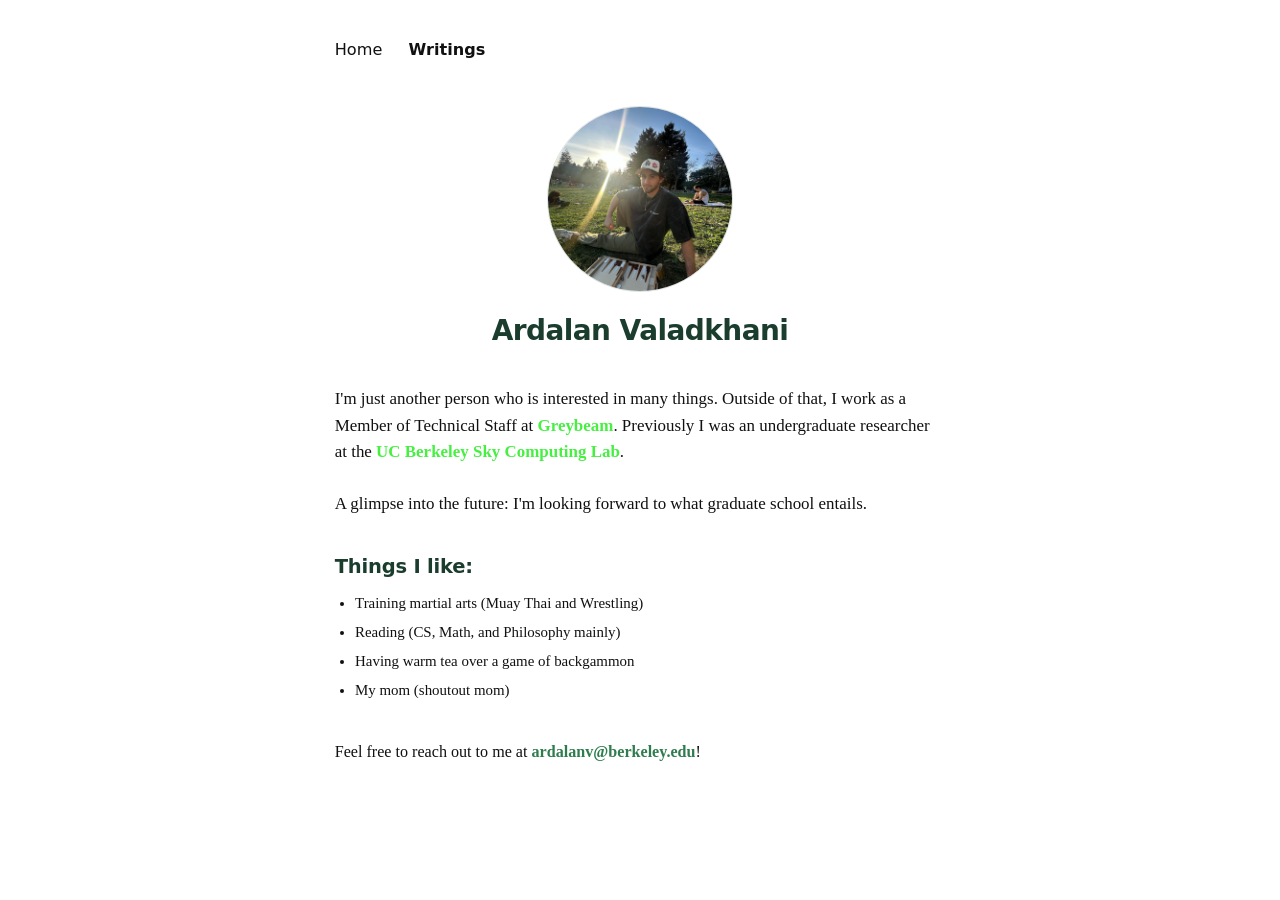
<file: index.html>
<!DOCTYPE html>
<html lang="en">
<head>
  <meta charset="utf-8">
  <meta name="viewport" content="width=device-width, initial-scale=1">
  <title>Ardalan Valadkhani</title>
  <link rel="stylesheet" href="site.css">
</head>
<body>
  <nav>
    <a href="index.html">Home</a>
    <a class="nav-writings" href="writings.html">Writings</a>
  </nav>
  <main>
    <section class="profile" aria-label="Profile">
      <img class="website_photo" src="profile_headshot.jpg" width="176" height="176"
        alt="Portrait of Ardalan Valadkhani">
      <h1 class="full_name">Ardalan Valadkhani</h1>
    </section>
    <p class="intro main_paragraph">
      I'm just another person who is interested in many things. Outside of that, I work as a Member of
      Technical Staff at <a class="lime" href="https://www.greybeam.ai/">Greybeam</a>.
      Previously I was an undergraduate researcher at the
      <a class="lime" href="https://sky.cs.berkeley.edu/">UC Berkeley Sky Computing Lab</a>.
      <br><br>
      A glimpse into the future: I'm looking forward to what graduate school entails.
    </p>
    <section class="interests" aria-label="Interests">
      <h2>Things I like:</h2>
      <ul>
        <li>Training martial arts (Muay Thai and Wrestling)</li>
        <li>Reading (CS, Math, and Philosophy mainly)</li>
        <li>Having warm tea over a game of backgammon</li>
        <li>My mom (shoutout mom)</li>
      </ul>
    </section>
    <p class="contact">
      Feel free to reach out to me at
      <a class="contact-email" href="mailto:ardalanv@berkeley.edu">ardalanv@berkeley.edu</a>!
    </p>
  </main>
</body>
</html>
</file>
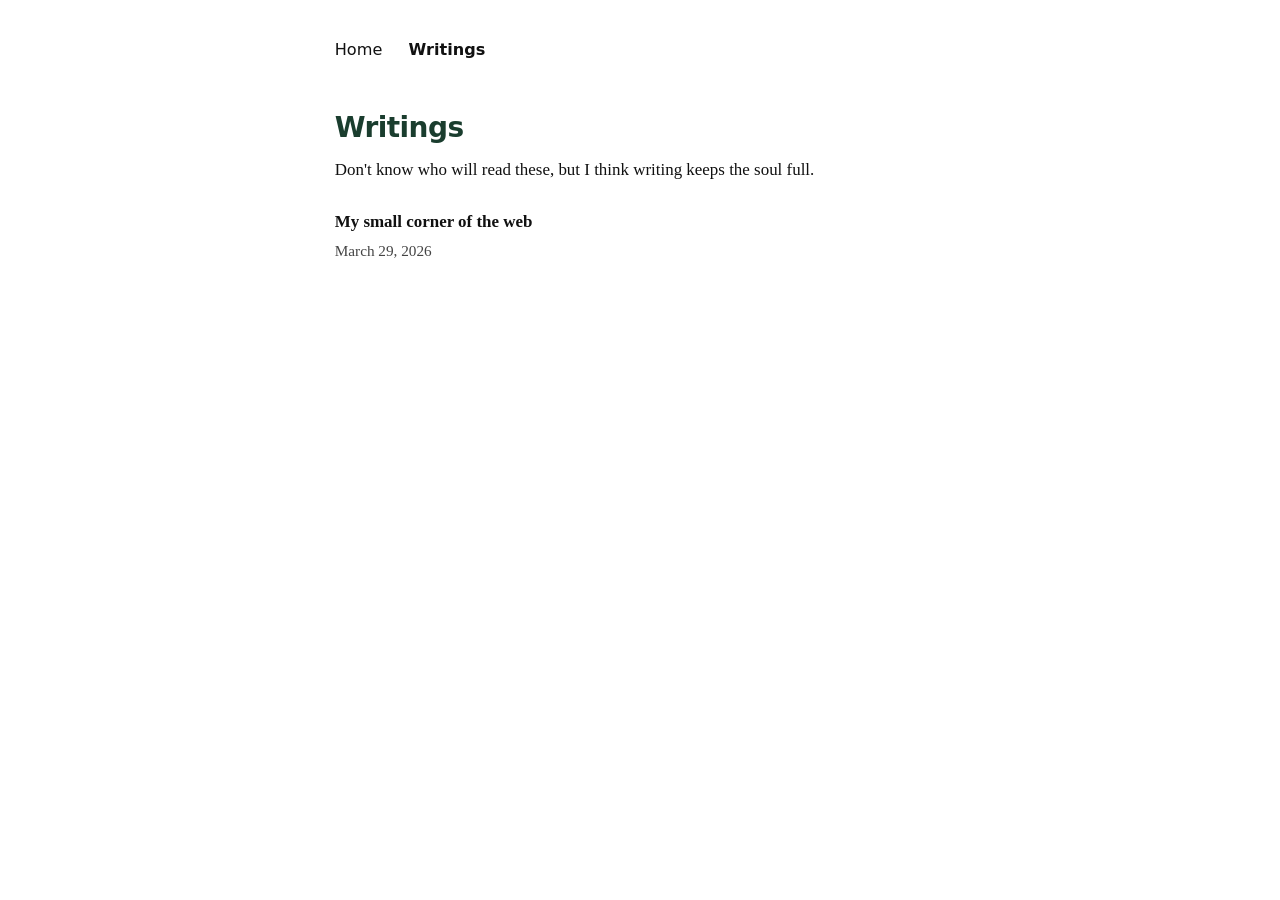
<file: writings.html>
<!DOCTYPE html>
<html lang="en">
<head>
  <meta charset="utf-8">
  <meta name="viewport" content="width=device-width, initial-scale=1">
  <title>Writings — Ardalan Valadkhani</title>
  <link rel="stylesheet" href="site.css">
</head>
<body>
  <nav>
    <a href="index.html">Home</a>
    <a class="nav-writings" href="writings.html">Writings</a>
  </nav>
  <main>
    <h1 class="page-title">Writings</h1>
    <p class="intro page-lede">Don't know who will read these, but I think writing keeps the soul full.</p>
    <ul class="writings-list">
      <li>
        <a href="writings/sunday-site.html">My small corner of the web</a>
        <span class="meta">March 29, 2026</span>
      </li>
    </ul>
  </main>
</body>
</html>
</file>
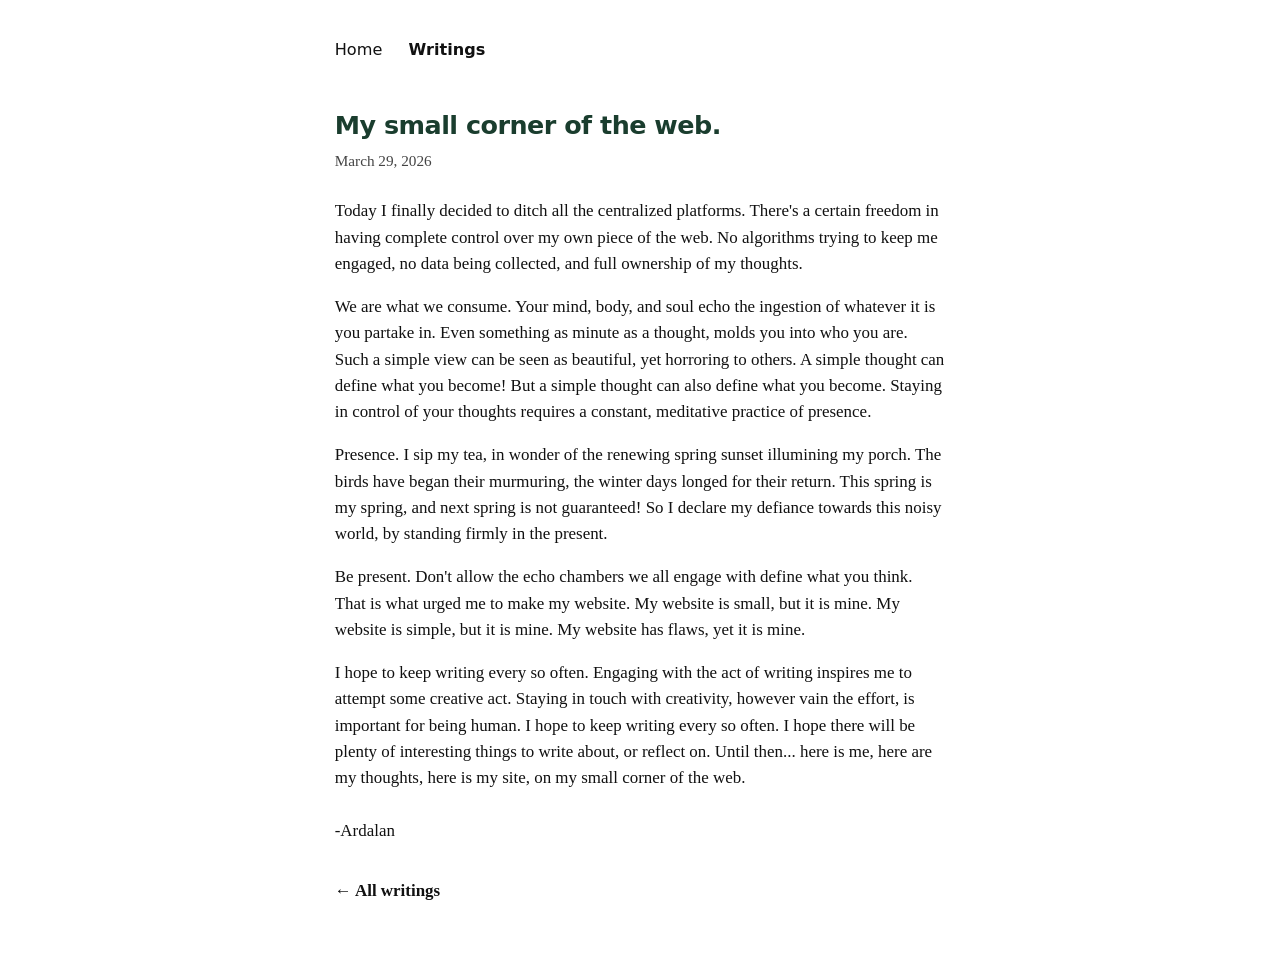
<file: writings/sunday-site.html>
<!DOCTYPE html>
<html lang="en">
<head>
  <meta charset="utf-8">
  <meta name="viewport" content="width=device-width, initial-scale=1">
  <title>My small corner of the web — Ardalan Valadkhani</title>
  <link rel="stylesheet" href="../site.css">
</head>
<body>
  <nav>
    <a href="../index.html">Home</a>
    <a class="nav-writings" href="../writings.html">Writings</a>
  </nav>
  <main>
    <article class="post">
      <h1>My small corner of the web.</h1>
      <p class="date">March 29, 2026</p>
      <p>
        Today I finally decided to ditch all the centralized platforms. There's a certain freedom 
        in having complete control over my own piece of the web. No algorithms trying to 
        keep me engaged, no data being collected, and full ownership of my thoughts.
      </p>
      <p>
        We are what we consume. Your mind, body, and soul echo the ingestion of whatever it is
	you partake in. Even something as minute as a thought, molds you into who you are. Such
	a simple view can be seen as beautiful, yet horroring to others. A simple thought
	can define what you become! But a simple thought can also define what you become. Staying in 
  control of your thoughts requires a constant, meditative practice of presence.
      </p>
      <p>
        Presence. I sip my tea, in wonder of the renewing spring sunset illumining my porch. The birds have
	began their murmuring, the winter days longed for their return. This spring is my spring, and
	next spring is not guaranteed! So I declare my defiance towards this noisy world, by 
	standing firmly in the present. 
      </p>

      <p>
     	Be present. Don't allow the echo chambers we all engage with define what you think. That
	is what urged me to make my website. My website is small, but it is mine. My website is
	simple, but it is mine. My website has flaws, yet it is mine. 
      </p>
      <p>
	I hope to keep writing every so often. Engaging with the act of writing inspires me
	to attempt some creative act. Staying in touch with creativity, however vain the 
	effort, is important for being human. I hope to keep writing every so often. I
	hope there will be plenty of interesting things to write about, or reflect on.
	Until then... here is me, here are my thoughts, here is my site, on my small
	corner of the web.

	<br> <br>
	-Ardalan
      </p>
    </article>
    <p class="intro back-link">
      <a href="../writings.html">← All writings</a>
    </p>
  </main>
</body>
</html>
</file>
<file: site.css>
:root {
  --bg: #ffffff;
  --text: #111111;
  --pine: #1a3d2e;
  --lime: #46ef42;
  --lime-hover: #34c730;
  --contact-green: #2f7d4f;
  --contact-green-hover: #246340;
  --max: 36rem;
}

* {
  box-sizing: border-box;
}

html {
  font-size: 106%;
}

body {
  margin: 0;
  min-height: 100vh;
  background: var(--bg);
  color: var(--text);
  font-family: Georgia, "Times New Roman", serif;
  line-height: 1.55;
  padding: 2.25rem 1.25rem 3rem;
}

main {
  max-width: var(--max);
  margin: 0 auto;
}

nav {
  max-width: var(--max);
  margin: 0 auto 2.5rem;
  font-family: system-ui, -apple-system, sans-serif;
  font-size: 0.95rem;
}

nav a {
  color: var(--text);
  text-decoration: none;
  margin-right: 1.25rem;
}

nav a:hover {
  text-decoration: underline;
}

nav a.nav-writings {
  font-weight: 600;
}

a.lime {
  color: var(--lime);
  font-weight: 600;
  text-decoration: none;
}

a.lime:hover,
a.lime:focus {
  color: var(--lime-hover);
  text-decoration: underline;
}

.profile {
  text-align: center;
  margin-bottom: 2rem;
}

.profile img {
  display: block;
  width: 11rem;
  height: 11rem;
  margin: 0 auto 1rem;
  border-radius: 50%;
  object-fit: cover;
  border: 1px solid rgba(26, 61, 46, 0.15);
}

.profile h1 {
  margin: 0;
  font-family: system-ui, -apple-system, sans-serif;
  font-size: 1.65rem;
  font-weight: 700;
  color: var(--pine);
  letter-spacing: -0.02em;
}

.intro {
  margin: 0;
  font-size: 1rem;
}

.interests {
  margin-top: 2rem;
}

.interests h2 {
  font-family: system-ui, -apple-system, sans-serif;
  font-size: 1.15rem;
  font-weight: 700;
  color: var(--pine);
  margin: 0 0 0.6rem;
  letter-spacing: -0.01em;
}

.interests ul {
  margin: 0;
  padding-left: 1.2rem;
  font-size: 0.88rem;
  color: var(--text);
}

.interests li {
  margin-bottom: 0.35rem;
}

.interests li:last-child {
  margin-bottom: 0;
}

.contact {
  margin: 2.25rem 0 0;
  font-size: 0.95rem;
}

a.contact-email {
  color: var(--contact-green);
  font-weight: 600;
  text-decoration: none;
}

a.contact-email:hover,
a.contact-email:focus {
  color: var(--contact-green-hover);
  text-decoration: underline;
}

.writings-list {
  list-style: none;
  padding: 0;
  margin: 1.5rem 0 0;
}

.writings-list li {
  margin-bottom: 1.35rem;
}

.writings-list a {
  color: var(--text);
  font-weight: 600;
  text-decoration: none;
}

.writings-list a:hover {
  text-decoration: underline;
}

.writings-list .meta {
  display: block;
  font-size: 0.9rem;
  color: #444;
  margin-top: 0.2rem;
}

article.post {
  margin-top: 0.5rem;
}

article.post h1 {
  font-family: system-ui, -apple-system, sans-serif;
  font-size: 1.5rem;
  font-weight: 700;
  color: var(--pine);
  margin: 0 0 0.25rem;
  letter-spacing: -0.02em;
}

article.post .date {
  font-size: 0.9rem;
  color: #444;
  margin: 0 0 1.5rem;
}

article.post p {
  margin: 0 0 1rem;
}

.page-title {
  font-family: system-ui, -apple-system, sans-serif;
  font-size: 1.65rem;
  font-weight: 700;
  color: var(--pine);
  margin: 0 0 0.5rem;
  letter-spacing: -0.02em;
}

.page-lede {
  margin: 0 0 0.5rem;
}

.back-link {
  margin-top: 2rem;
}

.back-link a {
  color: var(--text);
  font-weight: 600;
  text-decoration: none;
}

.back-link a:hover {
  text-decoration: underline;
}
</file>
